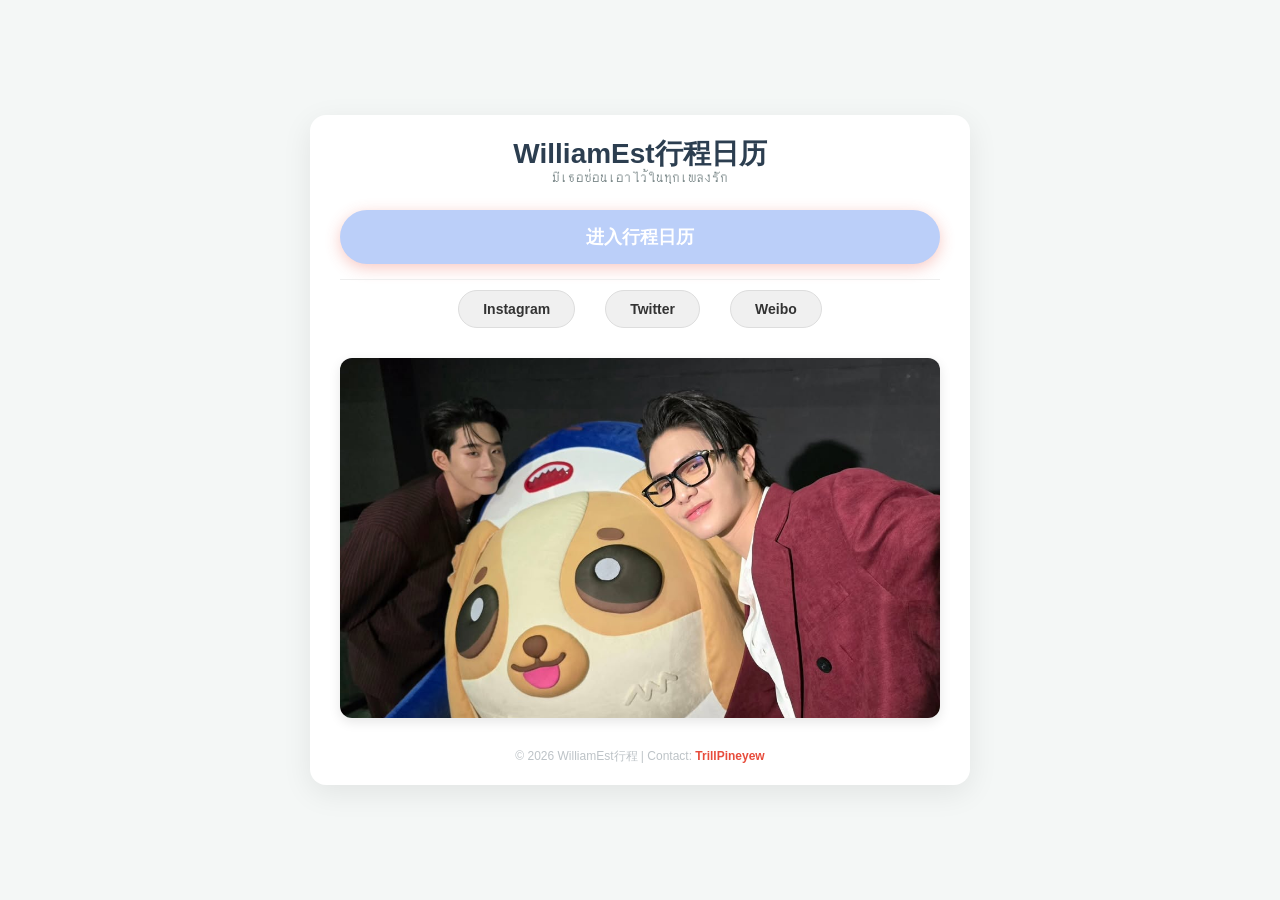
<file: index.html>
<!DOCTYPE html>
<html lang="zh-CN">
<head>
    <meta charset="UTF-8">
    <meta name="viewport" content="width=device-width, initial-scale=1.0">
    <title>WilliamEst行程记录</title>
    <style>
        /* 首页专属样式 */
        body {
            font-family: 'Segoe UI', 'Microsoft YaHei', sans-serif;
            background-color: #f4f7f6;
            margin: 0;
            padding: 20px;           /* 上下左右各留 20px 白边 */
            display: flex;
            justify-content: center; /* 卡片水平居中 */
            align-items: center;     /* 卡片垂直居中 */
            color: #333;
            min-height: 100vh;
            box-sizing: border-box;
            /* overflow: hidden; 👈 先删掉这行，看下是否还有滚动条 */
            
            /* 👇 关键改动：改成纵向排列，并让内容撑满 */
            display: flex;
            flex-direction: column;
            justify-content: center; /* 让卡片在中间垂直居中 */
            align-items: center;     /* 让卡片水平居中 */

        }
         .home-container {
            width: 100%;
            max-width: 600px;
            background: #ffffff;
            border-radius: 16px;
            box-shadow: 0 8px 30px rgba(0,0,0,0.08);
            padding: 20px 30px;
            text-align: center;
            display: flex;
            flex-direction: column;
            gap: 10px;
            margin: 0 auto;
        }

        h1 {
            font-size: 28px;
            color: #2c3e50;
            margin: 0;
        }
        .subtitle {
            font-size: 15px;
            color: #7f8c8d;
            margin-top: -15px;
            margin-bottom: 15px;
        }
        /* 跳转按钮 */
        .enter-btn {
            display: inline-block;
            text-decoration: none;
            background-color: #bbcff9;
            color: white;
            padding: 15px 30px;
            border-radius: 50px;
            font-size: 18px;
            font-weight: bold;
            transition: all 0.3s ease;
            box-shadow: 0 4px 15px rgba(231, 76, 60, 0.3);
        }
        .enter-btn:hover {
            background-color: #c0392b;
            transform: translateY(-2px);
            box-shadow: 0 6px 20px rgba(231, 76, 60, 0.4);
        }
        /* 社交区容器 */
        .social-section {
            display: flex;
            justify-content: center;
            gap: 30px;                 /* 按钮间距从 20 改到 15 */
            margin-top: 5px;
            padding-top: 10px;
            border-top: 1px solid #eee;
        }

        /* 每一个下拉菜单包裹层 */
        .dropdown {
            position: relative;
            display: inline-block;
        }

        /* 按钮样式（浅灰色） */
        .social-btn {
            background-color: #f0f0f0;
            color: #333;
            padding: 10px 24px;
            border: 1px solid #ddd;
            border-radius: 50px;
            font-size: 14px;
            font-weight: 600;
            cursor: pointer;
            transition: all 0.3s ease;
        }

        .social-btn:hover {
            background-color: #e0e0e0;
            box-shadow: 0 2px 8px rgba(0,0,0,0.1);
        }

        /* 下拉菜单内容 */
        .dropdown-content {
            display: none;
            position: absolute;
            top: 110%;
            left: 50%;
            transform: translateX(-50%);
            background-color: #ffffff;
            min-width: 130px;
            box-shadow: 0 4px 15px rgba(0,0,0,0.15);
            border-radius: 8px;
            overflow: hidden;
            z-index: 10;
            padding: 5px 0;
        }

        /* 下拉菜单里的单个名字链接 */
        .dropdown-content a {
            color: #333;
            padding: 10px 15px;
            text-decoration: none;
            display: block;
            font-size: 14px;
            transition: background 0.2s;
        }

        .dropdown-content a:hover {
            background-color: #f5f5f5;
            color: #e74c3c;
        }

        /* ⭐ 核心魔法：鼠标悬停显示 */
        .dropdown:hover .dropdown-content {
            display: block;
        }
        /* 视频区域 */
        .poster-wrapper {
            margin-top: 20px;
            border-radius: 12px;
            overflow: hidden;
            box-shadow: 0 4px 12px rgba(0,0,0,0.1);
        }
        
        /* 👇 底部版权：让它自动沉底 */
        .footer {
            margin-top: auto;        /* 👈 关键：把 footer 推到页面最底部 */
            padding-top: 20px;
            font-size: 12px;
            color: #bdc3c7;
        }
        .footer strong {
            color: #e74c3c;
        }

       /* 图片区域 */
        .poster-wrapper {
            margin-top: 20px;
            border-radius: 12px;
            overflow: hidden;
            box-shadow: 0 4px 12px rgba(0,0,0,0.1);
        }

        .poster-wrapper img {
            width: 100%;
            max-height: 40vh; /* 👈 新增：限制最高占屏幕高度的 30%，图片就变小了 */
            object-fit: cover;
            display: block;
        }
        
    </style>
</head>
<body>

<div class="home-container">
    <h1>WilliamEst行程日历</h1>
    <p class="subtitle">มีเธอซ่อนเอาไว้ในทุกเพลงรัก</p>

    <!-- 跳转按钮：链接指向 pages 文件夹里的 calendar.html -->
    <a href="pages/calendar.html" class="enter-btn">进入行程日历</a>

        <!-- 社交链接区（下拉菜单版） -->
    <div class="social-section">
        
        <!-- Instagram 按钮 -->
        <div class="dropdown">
            <button class="social-btn ig-btn">Instagram</button>
            <div class="dropdown-content">
                <a href="https://www.instagram.com/williamjkp?stkn=YmRxOTZrM3BuNmM1" target="_blank">williamjkp</a>
                <a href="https://www.instagram.com/est_rvp?stkn=MTFjOXFwanV4Y2V6Ng==" target="_blank">est_rvp</a>
            </div>
        </div>

        <!-- X (Twitter) 按钮 -->
        <div class="dropdown">
            <button class="social-btn x-btn">Twitter</button>
            <div class="dropdown-content">
                <a href="https://x.com/williamjkp1?s=21" target="_blank">Williamjkp1</a>
                <a href="https://x.com/estrvp?s=21" target="_blank">est_rvp</a>
            </div>
        </div>

        <!-- 微博按钮 -->
        <div class="dropdown">
            <button class="social-btn wb-btn">Weibo</button>
            <div class="dropdown-content">
                <a href="https://weibo.com/u/7977574769" target="_blank">JakrapatrWL</a>
                <a href="https://weibo.com/u/7978038699" target="_blank">EstSupha</a>
            </div>
        </div>

    </div>


    <!-- 图片展示区 -->
    <div class="poster-wrapper">
        <img src="images/poster1.jpg" alt="WilliamEst 宣传海报" style="width: 100%; height: auto; display: block;">
    </div>
    <!-- 底部版权 -->
    <div class="footer">
        © 2026 WilliamEst行程 | Contact: <strong>TrillPineyew</strong>
    </div>
</div>

</body>
</html>
</file>
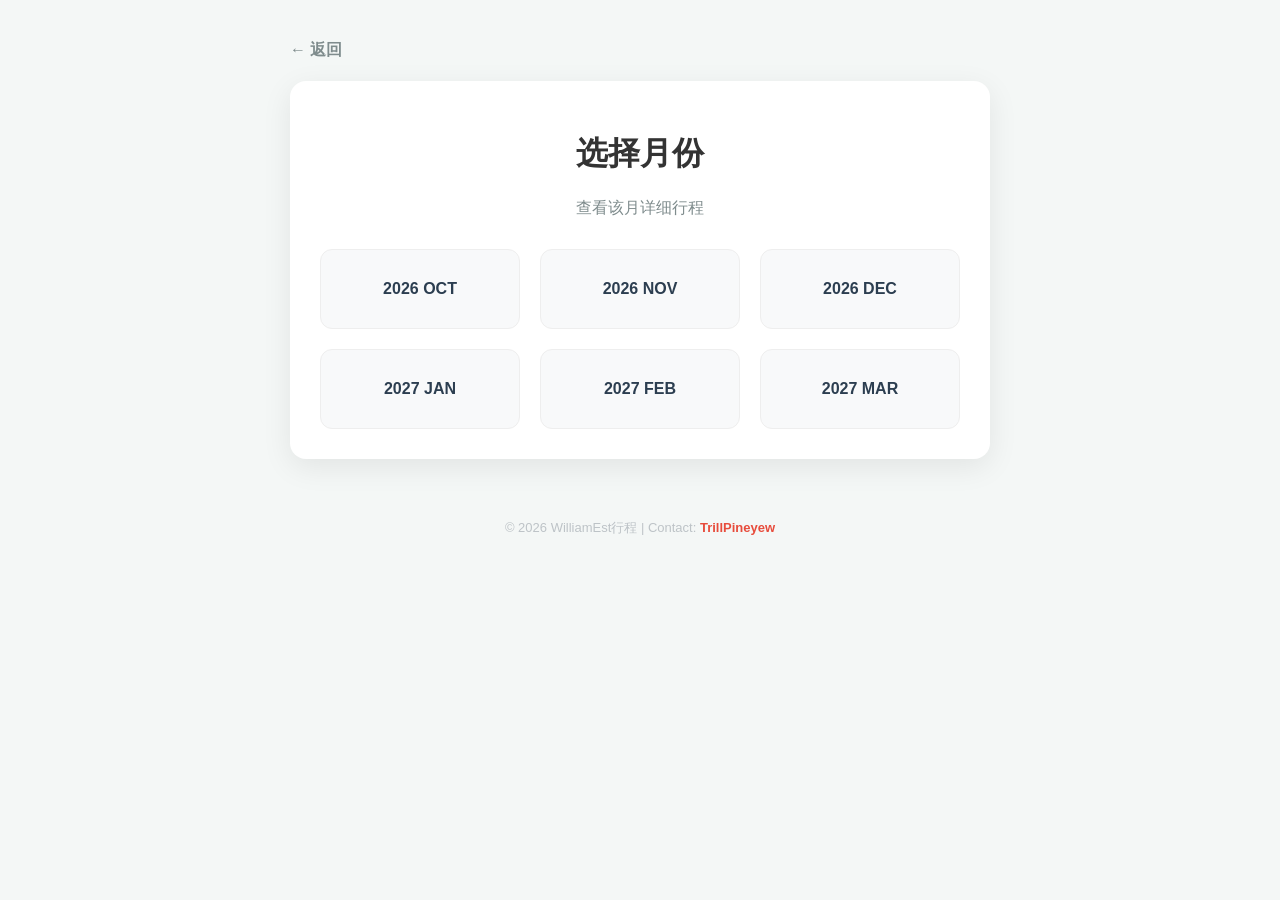
<file: pages/calendar.html>
<!DOCTYPE html>
<html lang="zh-CN">
<head>
    <meta charset="UTF-8">
    <meta name="viewport" content="width=device-width, initial-scale=1.0">
    <title>WilliamEst 行程总览</title>
    <link rel="stylesheet" href="../css/calendar.css">
</head>
<body>
<div class="app-container">
    <!-- 返回首页 -->
    <div style="text-align: left; margin-bottom: 20px;">
        <a href="../index.html" style="text-decoration: none; color: #7f8c8d; font-weight: 600;">← 返回</a>
    </div>

    <div class="calendar-wrapper" style="text-align: center;">
        <h1>选择月份</h1>
        <p style="color: #7f8c8d; margin-bottom: 30px;">查看该月详细行程</p>
        
        <!-- 月份卡片网格 -->
        <div style="display: grid; grid-template-columns: repeat(3, 1fr); gap: 20px;">
            <a href="oct-2026.html" class="month-card">2026 OCT</a>
            <a href="nov-2026.html" class="month-card">2026 NOV</a>
            <a href="dec-2026.html" class="month-card">2026 DEC</a>
            <a href="jan-2027.html" class="month-card">2027 JAN</a>
            <a href="feb-2027.html" class="month-card">2027 FEB</a>
            <a href="mar-2027.html" class="month-card">2027 MAR</a>
        </div>
    </div>
     <div class="footer">
        © 2026 WilliamEst行程 | Contact: <strong>TrillPineyew</strong>
    </div>

</div>
</body>
</html>
</file>
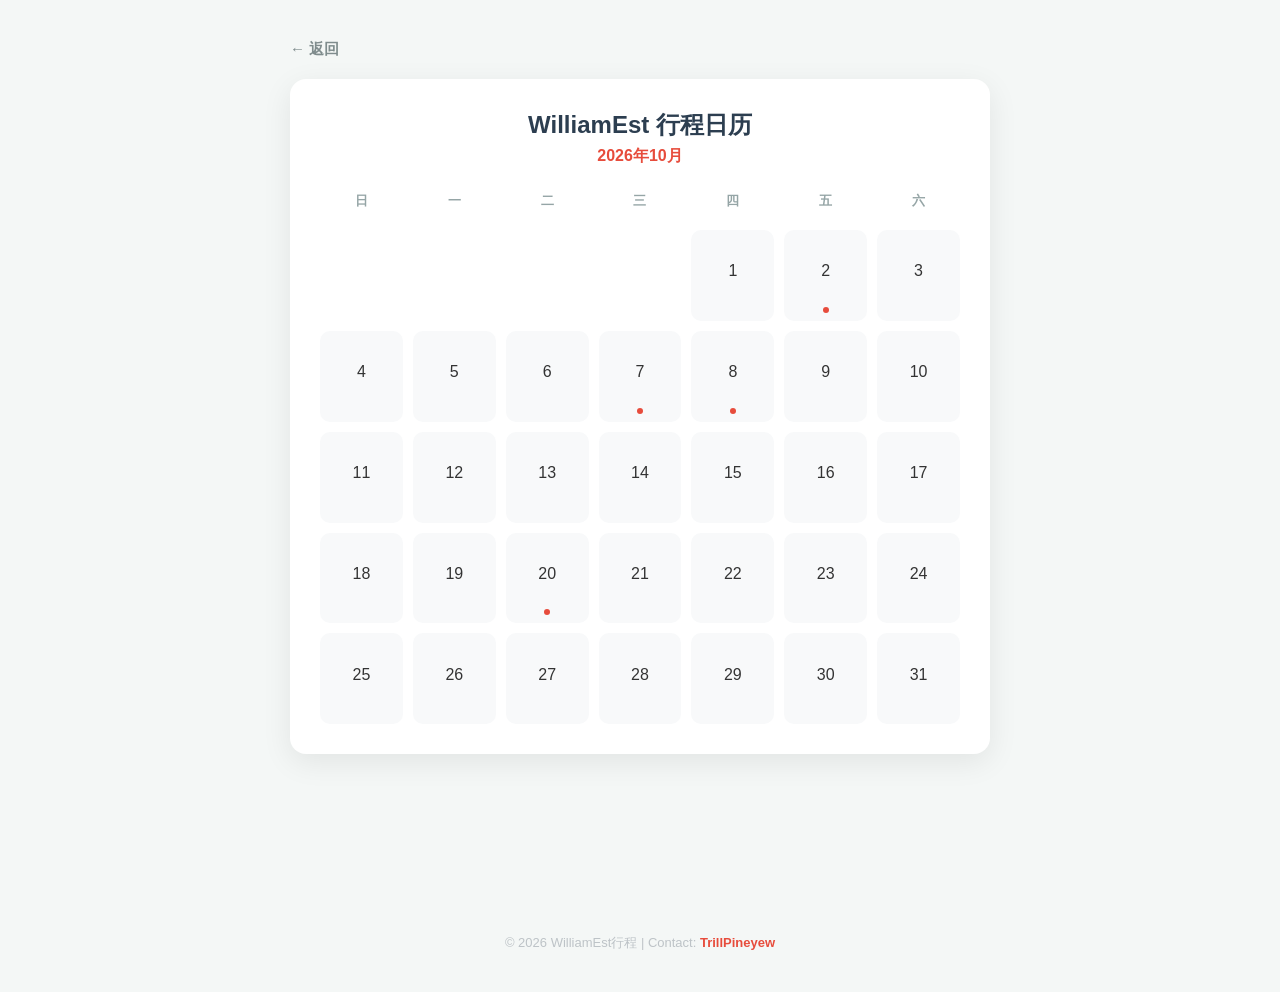
<file: pages/oct-2026.html>
<!DOCTYPE html>
<html lang="zh-CN">
<head>
    <meta charset="UTF-8">
    <meta name="viewport" content="width=device-width, initial-scale=1.0">
    <title>WilliamEst 行程日历 - 2026年10月</title>
    <link rel="stylesheet" href="../css/calendar.css">
</head>
<body>

<div class="app-container">
    <div style="text-align: left; margin-bottom: 20px;">
        <a href="calendar.html" style="text-decoration: none; color: #7f8c8d; font-weight: 600; font-size: 15px;">← 返回</a>
    </div>

    <div class="calendar-wrapper">
        <div class="calendar-title">WilliamEst 行程日历</div>
        <div class="calendar-month">2026年10月</div>
        
        <div class="calendar-grid" id="calendar-grid">
            <div class="weekday">日</div>
            <div class="weekday">一</div>
            <div class="weekday">二</div>
            <div class="weekday">三</div>
            <div class="weekday">四</div>
            <div class="weekday">五</div>
            <div class="weekday">六</div>
            <!-- 日历格子会由 JavaScript 自动生成 -->
        </div>
    </div>

    <!-- 行程详情展示区 -->
    <div class="event-area" id="event-area">
        <!-- 详情卡片会由 JavaScript 自动生成 -->
    </div>

    <div class="footer">
        © 2026 WilliamEst行程 | Contact: <strong>TrillPineyew</strong>
    </div>
</div>

<!-- 引入数据文件 -->
<script src="../js/data.js"></script>

<!-- 生成日历和行程的脚本 -->
<script>
    // 1. 配置当月信息
    const currentMonth = "oct-2026";  // 对应 data.js 里的键
    const monthTitle = "2026年10月";
    const startDay = 4; // 10月1日是周四（周日=0, 周一=1, ..., 周四=4）

    // 2. 获取数据
    const monthData = scheduleData[currentMonth] || {};

    // 3. 生成日历格子
    const calendarGrid = document.getElementById('calendar-grid');
    
    // 补全月初的空白格子
    for (let i = 0; i < startDay; i++) {
        calendarGrid.innerHTML += `<div class="day-cell" style="visibility: hidden;"></div>`;
    }

    // 生成 1-31 日
    for (let day = 1; day <= 31; day++) {
        const dayStr = day.toString();
        const hasEvent = monthData[dayStr] && monthData[dayStr].length > 0;
        
        if (hasEvent) {
            calendarGrid.innerHTML += `
                <div style="position: relative;">
                    <input type="checkbox" id="event-${day}">
                    <label for="event-${day}" class="day-cell has-event">${day}</label>
                </div>
            `;
        } else {
            calendarGrid.innerHTML += `<div class="day-cell">${day}</div>`;
        }
    }

    // 4. 生成行程详情区
    const eventArea = document.getElementById('event-area');
    for (const day in monthData) {
        const events = monthData[day];
        let eventHtml = `<div class="event-detail" id="detail-${day}">
            <h3>${monthTitle.replace('月', '月')}${day}日</h3>`;
        
        events.forEach(ev => {
            eventHtml += `<div class="event-item">`;
            if (ev.title) eventHtml += `<p><strong>${ev.title}</strong></p>`;
            if (ev.time) eventHtml += `<p>${ev.time}</p>`;
            eventHtml += `</div>`;
        });

        eventHtml += `</div>`;
        eventArea.innerHTML += eventHtml;
    }

    // 5. 交互逻辑（点击日期，显示对应详情，并取消其他选中）
    const checkboxes = document.querySelectorAll('input[type="checkbox"]');
    checkboxes.forEach(box => {
        box.addEventListener('change', function() {
            const clickedId = this.id;
            const isChecked = this.checked;

            document.querySelectorAll('label.day-cell').forEach(label => {
                label.classList.remove('active');
            });
            checkboxes.forEach(cb => { cb.checked = false; });
            document.querySelectorAll('.event-detail').forEach(detail => {
                detail.style.display = 'none';
            });

            if (isChecked) {
                const currentBox = document.getElementById(clickedId);
                if (currentBox) currentBox.checked = true;

                const currentLabel = document.querySelector(`label[for="${clickedId}"]`);
                if (currentLabel) currentLabel.classList.add('active');

                const detailId = 'detail-' + clickedId.split('-')[1];
                const targetDetail = document.getElementById(detailId);
                if (targetDetail) targetDetail.style.display = 'block';
            }
        });
    });
</script>

</body>
</html>
</file>
<file: css/calendar.css>
/* 总览页的月份卡片样式 */
.month-card {
    display: block;
    padding: 30px 10px;
    background: #f8f9fa;
    border-radius: 12px;
    text-decoration: none;
    color: #2c3e50;
    font-weight: bold;
    font-size: 16px;
    transition: all 0.3s ease;
    border: 1px solid #eee;
}

.month-card:hover {
    background: #dbe4ff; /* 浅克莱茵蓝 */
    border-color: #b0c4de;
    transform: translateY(-3px);
    box-shadow: 0 5px 15px rgba(0,0,0,0.05);
}        

/* 全局样式，让页面居中、好看 */
body {
            font-family: 'Segoe UI', 'Microsoft YaHei', sans-serif;
            background-color: #f4f7f6;
            margin: 0;
            padding: 40px 20px;
            display: flex;
            justify-content: center;
            color: #333;
        }
        .app-container {
            width: 100%;
            max-width: 700px;
        }

        /* --- 日历部分 --- */
        .calendar-wrapper {
            background: #ffffff;
            border-radius: 16px;
            box-shadow: 0 8px 30px rgba(0,0,0,0.08);
            padding: 30px;
            margin-bottom: 20px;
        }
        .calendar-title {
            text-align: center;
            font-size: 24px;
            font-weight: 700;
            color: #2c3e50;
            margin-bottom: 5px;
        }
        .calendar-month {
            text-align: center;
            font-size: 16px;
            font-weight: 900;
            color: #e74c3c;
            margin-bottom: 25px;
            font-family: 'Microsoft YaHei', 'SimHei', sans-serif; /* 字体族 */
        }
        
        /* 日历网格布局 */
        .calendar-grid {
            display: grid;
            grid-template-columns: repeat(7, 1fr);
            gap: 10px;
            alingn-item:center;/*让所有格子垂直居中对齐*/
        }
        
        /* 星期标题 */
        .weekday {
            text-align: center;
            font-size: 13px;
            color: #95a5a6;
            font-weight: bold;
            padding-bottom: 10px;
        }

        /* 日期格子 */
        .day-cell {
            aspect-ratio: 1;
            display: flex;
            flex-direction: column;
            align-items: center;
            justify-content: center;
            border-radius: 10px;
            background: #f8f9fa;
            font-size: 16px;
            color: #333;
            cursor: pointer;
            transition: all 0.2s ease;
            position: relative;
            user-select: none;
            padding-bottom: 8px;
            min-width: 36px;
        }
        .day-cell:hover {
            background: #d1daf4;
        }
        /* 有行程的日子加个小圆点 */
        .day-cell.has-event::after {
            content: '';
            width: 6px;
            height: 6px;
            background: #e74c3c;
            border-radius: 50%;
            position: absolute;
            bottom: 8px;
        }

        /* 核心魔法：用 checkbox 控制弹出效果 */
        input[type="checkbox"] {
            display: none; /* 隐藏原本丑陋的勾选框 */
        }
        /* 当 checkbox 被选中时，对应的日期格子变红 */
        input[type="checkbox"]:checked + label {
            background: #e74c3c;
            color: #ffffff;
            box-shadow: 0 4px 12px rgba(231, 76, 60, 0.4);
            font-weight: bold;
        }
        /* 选中的日子，圆点变成白色 */
        input[type="checkbox"]:checked + label.has-event::after {
            background: #ffffff;
        }

        /* --- 详情弹出区域 --- */
        .event-detail-box {
            background: #ffffff;
            border-radius: 16px;
            box-shadow: 0 8px 30px rgba(0,0,0,0.08);
            overflow: hidden;
            /* 默认隐藏，高度为0 */
            max-height: 0;
            opacity: 0;
            transition: all 0.4s cubic-bezier(0.25, 0.8, 0.25, 1);
            margin-top: 0;
        }
        /* 当对应的 checkbox 被选中时，展开详情区域 */
        input[type="checkbox"]:checked ~ .event-detail-box {
            max-height: 300px; /* 展开的高度 */
            opacity: 1;
            margin-top: 10px;
            border-left: 6px solid #e74c3c;
        }
        .event-content {
            padding: 25px;
        }
        .event-date-title {
            font-size: 18px;
            font-weight: bold;
            color: #2c3e50;
            margin-bottom: 15px;
            border-bottom: 1px dashed #eee;
            padding-bottom: 10px;
        }
        .event-row {
            display: flex;
            margin-bottom: 12px;
            font-size: 15px;
            line-height: 1.6;
        }
        .event-label {
            width: 70px;
            color: #95a5a6;
            font-weight: 600;
            flex-shrink: 0;
        }
        .event-value {
            color: #2c3e50;
            font-weight: 500;
        }
        .event-area {
            min-height: 120px;
            margin-top: 20px;
        }
        .event-detail {
            display: none; /* 默认隐藏，点日期时才显示 */
            background: #fff5f5;
            border-left: 6px solid #e74c3c;
            border-radius: 12px;
            padding: 25px;
            box-shadow: 0 4px 15px rgba(0,0,0,0.05);
            animation: fadeIn 0.3s ease;
        }

        @keyframes fadeIn {
            from { opacity: 0; transform: translateY(10px); }
            to { opacity: 1; transform: translateY(0); }
        }

        .event-detail h3 {
            margin-top: 0;
            color: #2c3e50;
            border-bottom: 1px dashed #eee;
            padding-bottom: 10px;
        }
        .event-detail p {
            margin: 8px 0;
            color: #555;
            font-size: 15px;
        }

        
        /* 底部版权 */
        .footer {
            text-align: center;
            margin-top: auto;
            padding-top:40px;
            font-size: 13px;
            color: #bdc3c7;
        }
        .footer strong {
            color: #e74c3c;
        }

        /* 每个独立行程的卡片样式 */
        .event-item {
            background: #ffffff;              /* 白色背景，和外层粉底区分 */
            border: 1px solid #f0e6e6;        /* 浅灰色边框 */
            border-left: 4px solid #e74c3c;   /* 左侧红色粗条，代表行程 */
            border-radius: 8px;               /* 圆角 */
            padding: 15px 20px;               /* 内部留白 */
            margin-bottom: 15px;              /* 每个框之间隔开 15px */
            box-shadow: 0 2px 8px rgba(0,0,0,0.03); /* 轻微阴影 */
        }

        /* 框内文字样式 */
        .event-item p {
           margin: 6px 0;
           font-size: 15px;
           color: #555;
           line-height: 1.5;
        }

        /* 被选中的日期格子样式 */
        .day-cell.active {
            background-color: #e74c3c; /* 选中变成红色 */
            color: #ffffff;            /* 文字变成白色 */
            box-shadow: 0 4px 12px rgba(231, 76, 60, 0.4); /* 加一层红色的阴影 */
            font-weight: bold;         /* 字体加粗 */
        }

        /* 被选中的日期如果有行程，那个小红点要变成白色 */
        .day-cell.active.has-event::after {
            background-color: #ffffff;
        }

    /* =========================================
   手机端专属适配（屏幕宽度小于 600px 时生效）
   ========================================= */
@media (max-width: 600px) {

    /* 1. 首页：社交按钮变成上下排列，防止挤在一起 */
    .social-section {
        flex-direction: column;  /* 竖着排 */
        align-items: center;     /* 居中 */
        gap: 10px;               /* 上下间距 */
    }
    .social-btn {
        width: 80%;              /* 按钮占屏幕 80% 宽，好看又大气 */
        padding: 12px 0;         /* 上下内边距加大，点击更舒服 */
    }

    /* 2. 日历页：调整格子和卡片的边距 */
    .app-container {
        padding: 10px;           /* 手机上没有那么多留白 */
    }
    .calendar-wrapper {
        padding: 15px;           /* 卡片内边距减小 */
    }
    .calendar-grid {
        gap: 4px;                /* 格子之间的缝隙变小 */
    }
    .day-cell {
        font-size: 14px;         /* 日期数字变小一点 */
        border-radius: 6px;      /* 圆角变小一点 */
    }
    .weekday {
        font-size: 12px;         /* 星期文字变小 */
    }

    /* 3. 行程详情框：让内容更透气 */
    .event-detail {
        padding: 15px;           /* 减小内边距 */
    }
    .event-item {
        padding: 10px 15px;      /* 减小卡片内边距 */
    }
    .event-item p {
        font-size: 14px;         /* 文字大小调整 */
    }
    body {
        padding: 10px 15px;       /* 左右各留 15px 白边 */
        justify-content: center;  /* 👈 关键：让卡片水平居中 */
        align-items: center;      /* 垂直方向也居中 */
    }

    .home-container {
        width: 100%;              /* 卡片撑满可用宽度 */
        max-width: 100%;          /* 不限制最大宽度（手机上不需要） */
        margin: 0 auto;           /* 👈 关键：水平居中 */
    }
}
</file>
